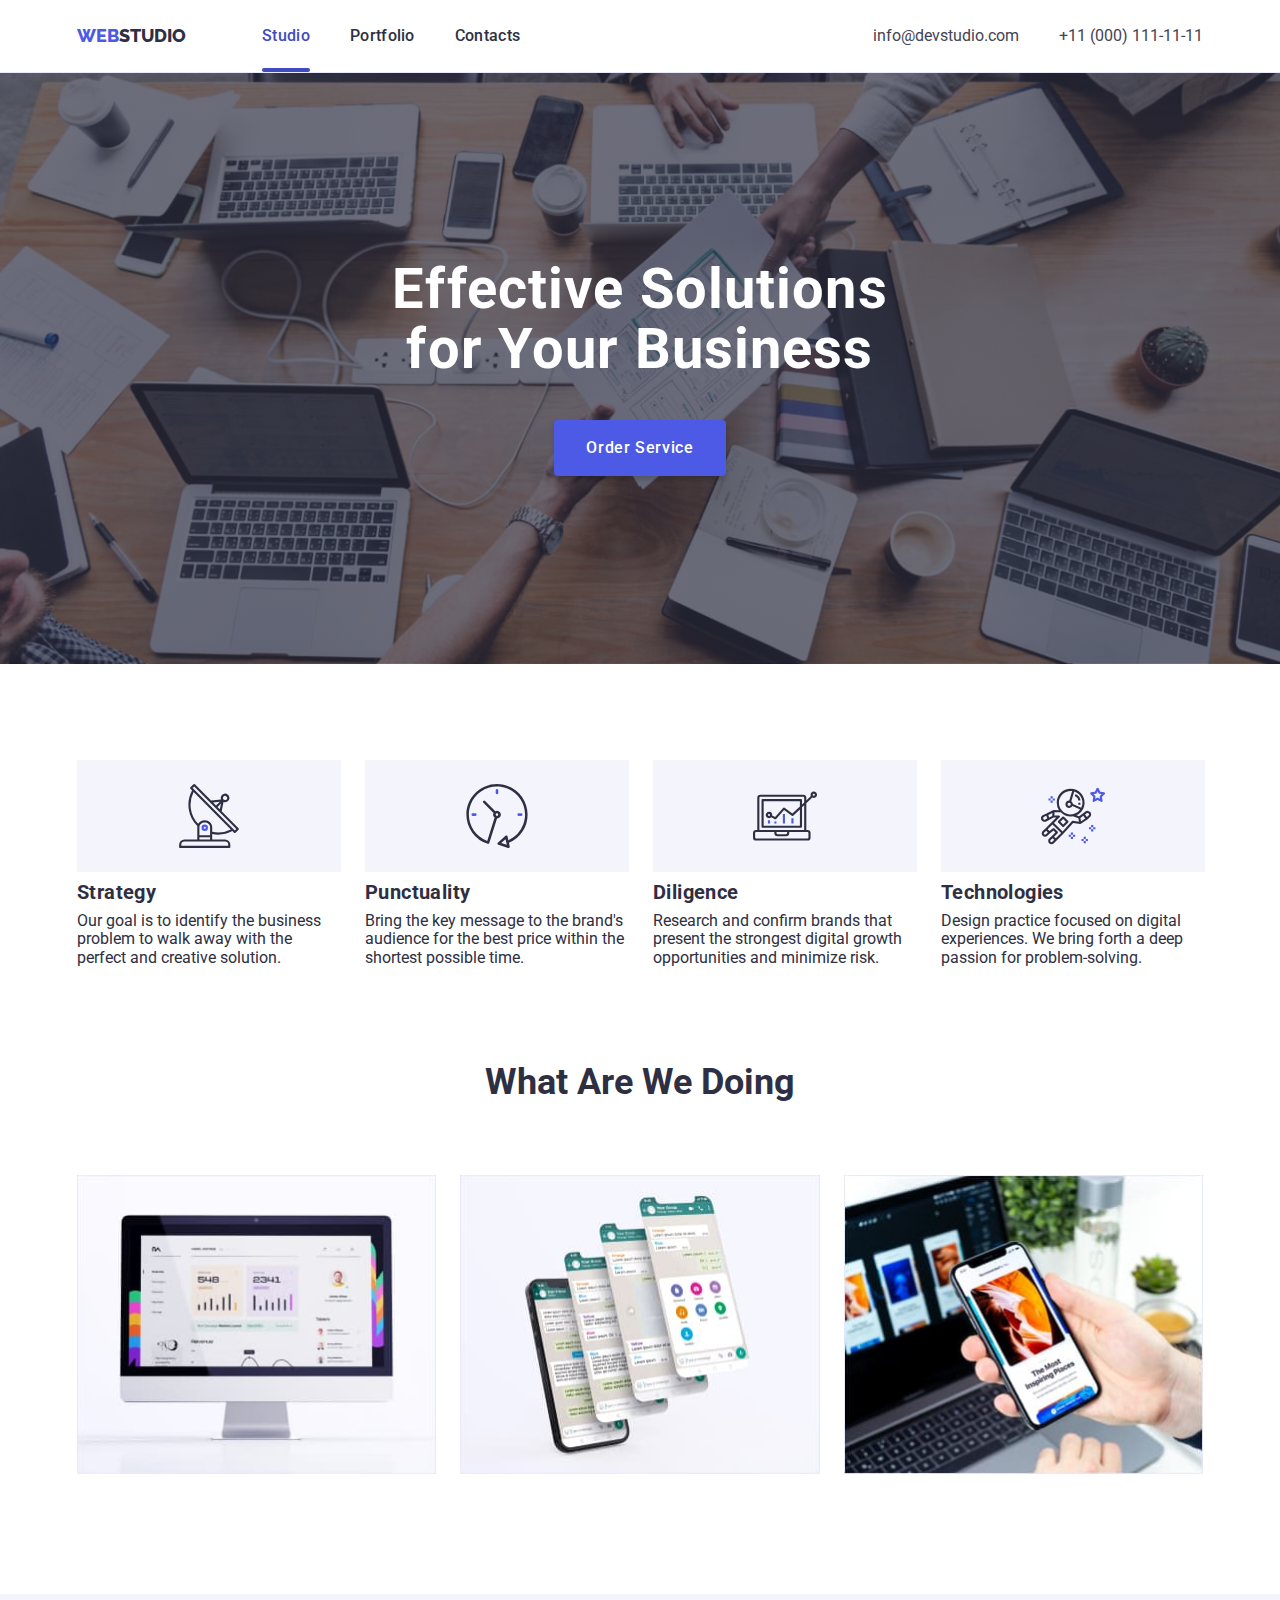
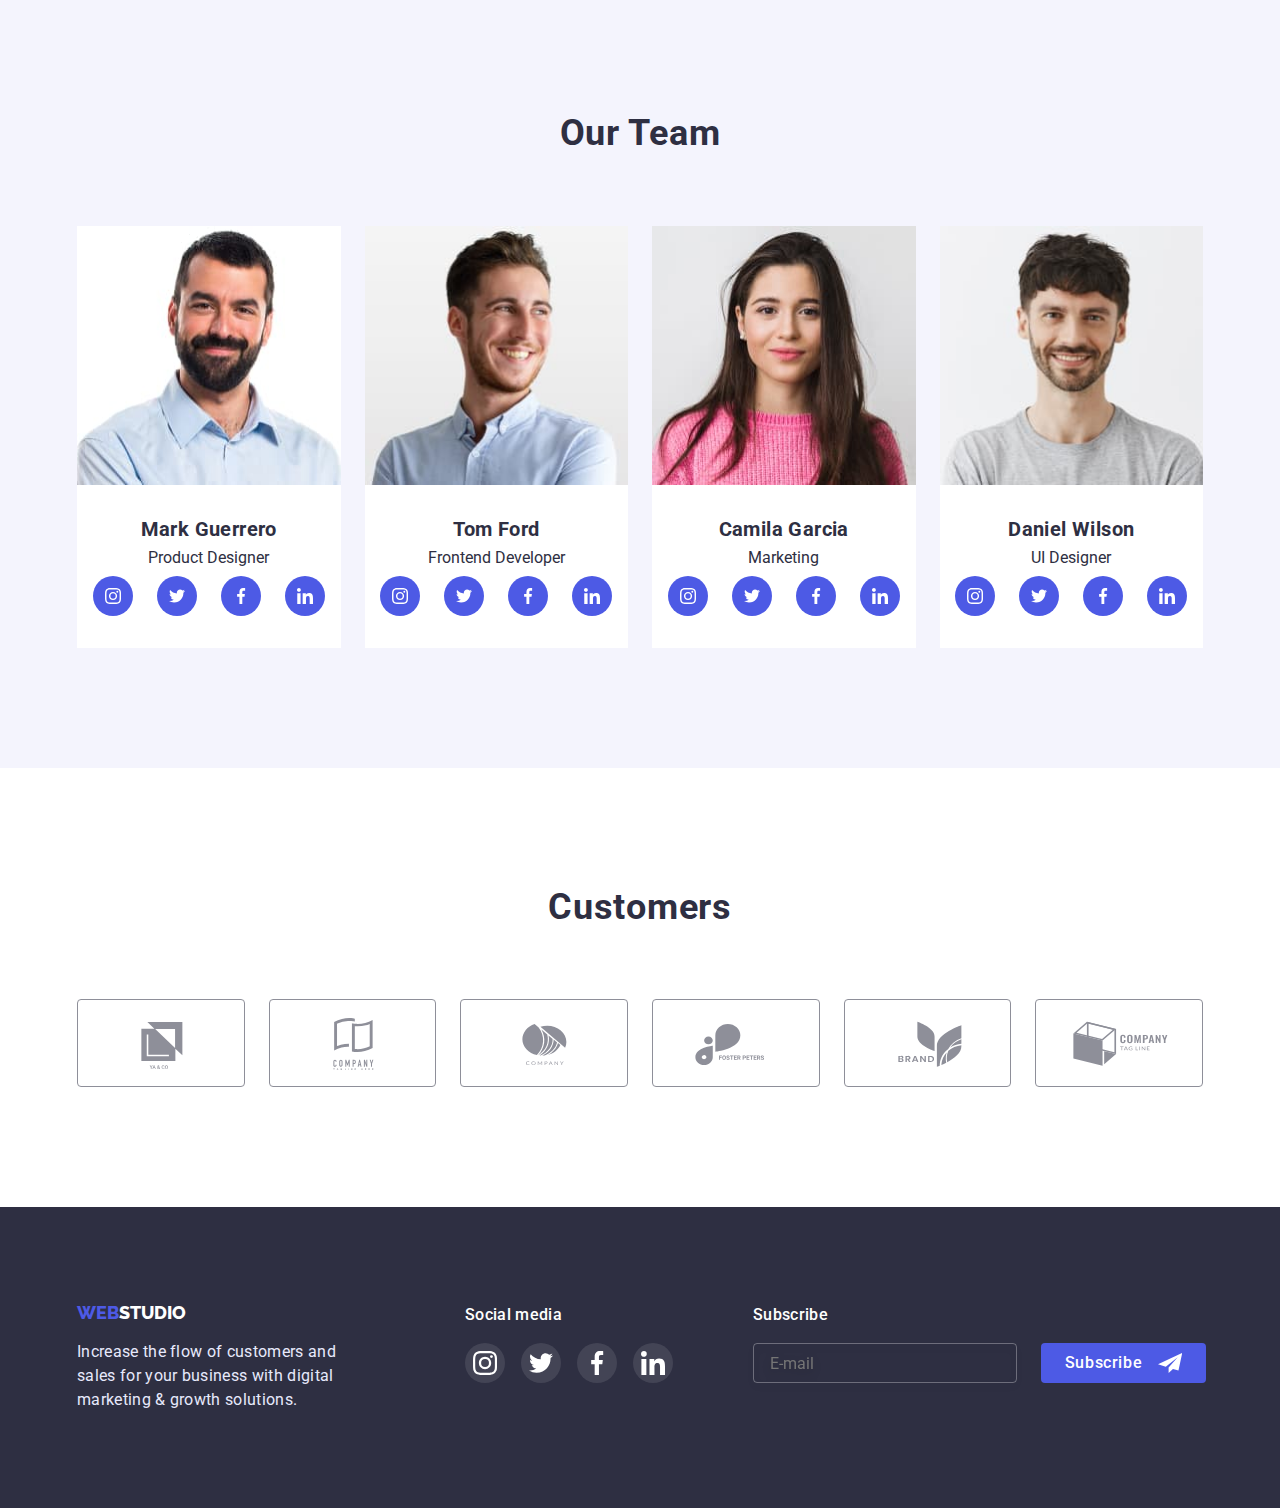
<file: index.html>
<!DOCTYPE html>
<html lang="en">
  <head>
    <meta charset="UTF-8" />
    <meta http-equiv="X-UA-Compatible" content="IE=edge" />
    <meta name="viewport" content="width=device-width, initial-scale=1.0" />
    <title>Web Studio</title>
    <link
      rel="stylesheet"
      href="https://cdnjs.cloudflare.com/ajax/libs/modern-normalize/1.0.0/modern-normalize.min.css"
    />
    <link rel="preconnect" href="https://fonts.googleapis.com" />
    <link rel="preconnect" href="https://fonts.gstatic.com" crossorigin />
    <link
      href="https://fonts.googleapis.com/css2?family=Raleway:wght@700&family=Roboto:wght@400;500;700;900&display=swap"
      rel="stylesheet"
    />
    <link rel="stylesheet" href="./css/styles.css" />
  </head>
  <body>
    <!-- Шапка сайта -->

    <header class="page-header">
      <div class="container navigation-container">
        <a href="./index.html" class="logo logo-tablet"
          >Web<span class="studio">Studio</span></a
        >
        <nav class="navigation">
          <ul class="list navigation-list">
            <li class="navigation-element">
              <a href="./index.html" class="navigation-link current">Studio</a>
            </li>
            <li class="navigation-element">
              <a href="./portfolio.html" class="navigation-link">Portfolio</a>
            </li>
            <li class="navigation-element">
              <a href="" class="navigation-link">Contacts</a>
            </li>
          </ul>
        </nav>
        <button type="button" class="mobile-menu-open" data-menu-open>
          <svg class="mobile-menu-open-icon" width="32" height="22">
            <use href="./images/icons.svg#mobile-menu-open"></use>
          </svg>
        </button>
        <ul class="list auth-list">
          <li class="auth-element">
            <a href="mailto:info@devstudio.com" class="auth-link"
              >info@devstudio.com</a
            >
          </li>
          <li class="auth-element">
            <a href="tel:+110001111111" class="auth-link"
              >+11 (000) 111-11-11</a
            >
          </li>
        </ul>
      </div>

      <!-- Mobile modal window -->

      <div class="mobile-menu" data-menu>
        <button class="mobile-modal-close-btn" data-menu-close>
          <svg class="mobile-modal-close-icon" width="8" height="8">
            <use href="./images/icons.svg#icon-vector"></use>
          </svg>
        </button>
        <ul class="mobile-list-nav">
          <li>
            <a class="mobile-nav-link" href="">Studio</a>
          </li>
          <li>
            <a class="mobile-nav-link" href="">Portfolio</a>
          </li>
          <li>
            <a class="active mobile-nav-link" href="">Contacts</a>
          </li>
        </ul>

        <div class="contacts-and-media">
          <ul class="mobile-auth-list">
            <li class="mobile-auth-list-element">
              <a href="tel:+110001111111" class="active mobile-auth-link"
                >+11 (000) 111-11-11</a
              >
            </li>
            <li class="mobile-auth-list-element">
              <a href="mailto:info@devstudio.com" class="email-auth-link"
                >info@devstudio.com</a
              >
            </li>
          </ul>
          <ul class="mobile-soc-media-list">
            <li class="mobile-soc-media-item">
              <a class="mobile-soc-media-link" href="#">
                <svg class="mobile-soc-media-icon" width="24" height="24">
                  <use
                    href="./images/icons.svg#icon-instagram"
                    width="24"
                    height="24"
                  ></use>
                </svg>
              </a>
            </li>
            <li class="mobile-soc-media-item">
              <a class="mobile-soc-media-link" href="#">
                <svg class="mobile-soc-media-icon" width="24" height="24">
                  <use href="./images/icons.svg#icon-twitter"></use>
                </svg>
              </a>
            </li>
            <li class="mobile-soc-media-item">
              <a class="mobile-soc-media-link" href="#">
                <svg class="mobile-soc-media-icon" width="24" height="24">
                  <use href="./images/icons.svg#icon-facebook"></use>
                </svg>
              </a>
            </li>
            <li class="mobile-soc-media-item">
              <a class="mobile-soc-media-link" href="#">
                <svg class="mobile-soc-media-icon" width="24" height="24">
                  <use href="./images/icons.svg#icon-linkedin"></use>
                </svg>
              </a>
            </li>
          </ul>
        </div>
      </div>
    </header>
    <main>
      <section class="hero">
        <div class="container">
          <h1 class="hero-title">Effective Solutions for Your Business</h1>
          <button type="button" class="hero-button" data-modal-open>
            Order Service
          </button>
        </div>
      </section>
      <section class="features">
        <div class="container">
          <h2 class="visually-hidden">Advertising</h2>
          <ul class="feature-list">
            <li class="feature-item">
              <div class="icon-cont">
                <svg class="icon" width="64" height="64">
                  <use href="./images/icons.svg#icon-antenna"></use>
                </svg>
              </div>
              <h3 class="feature-title">Strategy</h3>
              <p class="feature-text">
                Our goal is to identify the business problem to walk away with
                the perfect and creative solution.
              </p>
            </li>

            <li class="feature-item">
              <div class="icon-cont">
                <svg class="icon" width="64" height="64">
                  <use href="./images/icons.svg#icon-clock"></use>
                </svg>
              </div>
              <h3 class="feature-title">Punctuality</h3>
              <p class="feature-text">
                Bring the key message to the brand's audience for the best price
                within the shortest possible time.
              </p>
            </li>
            <li class="feature-item">
              <div class="icon-cont">
                <svg class="icon" width="64" height="64">
                  <use href="./images/icons.svg#icon-diagram"></use>
                </svg>
              </div>
              <h3 class="feature-title">Diligence</h3>
              <p class="feature-text">
                Research and confirm brands that present the strongest digital
                growth opportunities and minimize risk.
              </p>
            </li>
            <li class="feature-item technologies">
              <div class="icon-cont">
                <svg class="icon" width="64" height="64">
                  <use href="./images/icons.svg#icon-astronaut"></use>
                </svg>
              </div>
              <h3 class="feature-title">Technologies</h3>
              <p class="feature-text">
                Design practice focused on digital experiences. We bring forth a
                deep passion for problem-solving.
              </p>
            </li>
          </ul>
        </div>
      </section>
      <section class="activities">
        <div class="container">
          <h2 class="activities-title">What Are We Doing</h2>
          <ul class="activities-list">
            <li class="activities-img">
              <img
                class="img"
                src="./images/monitor.jpg"
                alt="monitor"
                width="360"
                height="300"
              />
            </li>
            <li class="activities-img">
              <img
                class="img"
                src="./images/screens.jpg"
                alt="multiple screens"
                width="360"
                height="300"
              />
            </li>
            <li class="activities-img">
              <img
                class="img"
                src="./images/laptop-phone.jpg"
                alt="laptop and smartphone"
                width="360"
                height="300"
              />
            </li>
          </ul>
        </div>
      </section>
      <section class="team">
        <h2 class="team-title">Our Team</h2>
        <div class="container">
          <ul class="team-list">
            <li class="team-member">
              <img
                srcset="./images/mark.jpg 1x, ./images/mark@2x.jpg 2x"
                src="./images/mark.jpg"
                alt="Mark"
                width="264"
                height="260"
              />
              <div class="soc-media">
                <h3 class="team-member-name">Mark Guerrero</h3>
                <p class="team-member-position">Product Designer</p>
                <ul class="soc-media-list">
                  <li class="soc-media-item">
                    <a href="" class="soc-media-link">
                      <svg class="soc-media-icon" width="16" height="16">
                        <use href="./images/icons.svg#icon-instagram"></use>
                      </svg>
                    </a>
                  </li>
                  <li class="soc-media-item">
                    <a href="" class="soc-media-link">
                      <svg class="soc-media-icon" width="16" height="16">
                        <use href="./images/icons.svg#icon-twitter"></use>
                      </svg>
                    </a>
                  </li>
                  <li class="soc-media-item">
                    <a href="" class="soc-media-link">
                      <svg class="soc-media-icon" width="16" height="16">
                        <use href="./images/icons.svg#icon-facebook"></use>
                      </svg>
                    </a>
                  </li>
                  <li class="soc-media-item">
                    <a href="" class="soc-media-link">
                      <svg class="soc-media-icon" width="16" height="16">
                        <use href="./images/icons.svg#icon-linkedin"></use>
                      </svg>
                    </a>
                  </li>
                </ul>
              </div>
            </li>
            <li class="team-member">
              <img
                srcset="./images/tom.jpg 1x, ./images/tom@2x.jpg 2x"
                src="./images/tom.jpg"
                alt="Tom"
                width="264"
                height="260"
              />
              <div class="soc-media">
                <h3 class="team-member-name">Tom Ford</h3>
                <p class="team-member-position">Frontend Developer</p>
                <ul class="soc-media-list">
                  <li class="soc-media-item">
                    <a href="" class="soc-media-link">
                      <svg class="soc-media-icon" width="16" height="16">
                        <use href="./images/icons.svg#icon-instagram"></use>
                      </svg>
                    </a>
                  </li>
                  <li class="soc-media-item">
                    <a href="" class="soc-media-link">
                      <svg class="soc-media-icon" width="16" height="16">
                        <use href="./images/icons.svg#icon-twitter"></use>
                      </svg>
                    </a>
                  </li>
                  <li class="soc-media-item">
                    <a href="" class="soc-media-link">
                      <svg class="soc-media-icon" width="16" height="16">
                        <use href="./images/icons.svg#icon-facebook"></use>
                      </svg>
                    </a>
                  </li>
                  <li class="soc-media-item">
                    <a href="" class="soc-media-link">
                      <svg class="soc-media-icon" width="16" height="16">
                        <use href="./images/icons.svg#icon-linkedin"></use>
                      </svg>
                    </a>
                  </li>
                </ul>
              </div>
            </li>
            <li class="team-member">
              <img
                srcset="./images/camilla.jpg 1x, ./images/camilla@2x.jpg 2x"
                src="./images/camilla.jpg"
                alt="Camilla"
                width="264"
                height="260"
              />
              <div class="soc-media">
                <h3 class="team-member-name">Camila Garcia</h3>
                <p class="team-member-position">Marketing</p>
                <ul class="soc-media-list">
                  <li class="soc-media-item">
                    <a href="" class="soc-media-link">
                      <svg class="soc-media-icon" width="16" height="16">
                        <use href="./images/icons.svg#icon-instagram"></use>
                      </svg>
                    </a>
                  </li>
                  <li class="soc-media-item">
                    <a href="" class="soc-media-link">
                      <svg class="soc-media-icon" width="16" height="16">
                        <use href="./images/icons.svg#icon-twitter"></use>
                      </svg>
                    </a>
                  </li>
                  <li class="soc-media-item">
                    <a href="" class="soc-media-link">
                      <svg class="soc-media-icon" width="16" height="16">
                        <use href="./images/icons.svg#icon-facebook"></use>
                      </svg>
                    </a>
                  </li>
                  <li class="soc-media-item">
                    <a href="" class="soc-media-link">
                      <svg class="soc-media-icon" width="16" height="16">
                        <use href="./images/icons.svg#icon-linkedin"></use>
                      </svg>
                    </a>
                  </li>
                </ul>
              </div>
            </li>
            <li class="team-member">
              <img
                srcset="./images/daniel.jpg 1x, ./images/daniel@2x.jpg 2x"
                src="./images/daniel.jpg"
                alt="Daniel"
                width="264"
                height="260"
              />
              <div class="soc-media">
                <h3 class="team-member-name">Daniel Wilson</h3>
                <p class="team-member-position">UI Designer</p>
                <ul class="soc-media-list">
                  <li class="soc-media-item">
                    <a href="" class="soc-media-link">
                      <svg class="soc-media-icon" width="16" height="16">
                        <use href="./images/icons.svg#icon-instagram"></use>
                      </svg>
                    </a>
                  </li>
                  <li class="soc-media-item">
                    <a href="" class="soc-media-link">
                      <svg class="soc-media-icon" width="16" height="16">
                        <use href="./images/icons.svg#icon-twitter"></use>
                      </svg>
                    </a>
                  </li>
                  <li class="soc-media-item">
                    <a href="" class="soc-media-link">
                      <svg class="soc-media-icon" width="16" height="16">
                        <use href="./images/icons.svg#icon-facebook"></use>
                      </svg>
                    </a>
                  </li>
                  <li class="soc-media-item">
                    <a href="" class="soc-media-link">
                      <svg class="soc-media-icon" width="16" height="16">
                        <use href="./images/icons.svg#icon-linkedin"></use>
                      </svg>
                    </a>
                  </li>
                </ul>
              </div>
            </li>
          </ul>
        </div>
      </section>
      <section class="customers">
        <div class="container">
          <h2 class="customers-title">Customers</h2>
          <ul class="customers-list">
            <li class="customers-list-element">
              <a href="" class="customers-link">
                <svg class="customers-company" width="110" height="56">
                  <use href="./images/icons.svg#icon-ya-co"></use>
                </svg>
              </a>
            </li>
            <li class="customers-list-element">
              <a href="" class="customers-link">
                <svg class="customers-company" width="110" height="56">
                  <use href="./images/icons.svg#icon-tagline-here"></use>
                </svg>
              </a>
            </li>
            <li class="customers-list-element">
              <a href="" class="customers-link">
                <svg class="customers-company" width="110" height="56">
                  <use href="./images/icons.svg#icon-company"></use>
                </svg>
              </a>
            </li>
            <li class="customers-list-element">
              <a href="" class="customers-link">
                <svg class="customers-company" width="110" height="56">
                  <use href="./images/icons.svg#icon-foster-peters"></use>
                </svg>
              </a>
            </li>
            <li class="customers-list-element">
              <a href="" class="customers-link">
                <svg class="customers-company" width="110" height="56">
                  <use href="./images/icons.svg#icon-brand"></use>
                </svg>
              </a>
            </li>
            <li class="customers-list-element">
              <a href="" class="customers-link">
                <svg class="customers-company" width="110" height="56">
                  <use href="./images/icons.svg#icon-tag-line"></use>
                </svg>
              </a>
            </li>
          </ul>
        </div>
      </section>
    </main>
    <footer class="footer">
      <div class="container footer-container">
        <div class="footer-logo">
          <a href="./index.html" class="logo-footer"
            >Web<span class="studio-footer">Studio</span></a
          >
          <p class="footer-text">
            Increase the flow of customers and sales for your business with
            digital marketing & growth solutions.
          </p>
        </div>
        <div class="soc-footer">
          <p class="footer-title">Social media</p>
          <ul class="soc-footer-list">
            <li class="soc-footer-item">
              <a href="" class="soc-footer-link">
                <svg class="soc-footer-icon" width="24" height="24">
                  <use href="./images/icons.svg#icon-instagram"></use>
                </svg>
              </a>
            </li>
            <li class="soc-footer-item">
              <a href="" class="soc-footer-link">
                <svg class="soc-footer-icon" width="24" height="24">
                  <use href="./images/icons.svg#icon-twitter"></use>
                </svg>
              </a>
            </li>
            <li class="soc-footer-item">
              <a href="" class="soc-footer-link">
                <svg class="soc-footer-icon" width="24" height="24">
                  <use href="./images/icons.svg#icon-facebook"></use>
                </svg>
              </a>
            </li>
            <li class="soc-footer-item">
              <a href="" class="soc-footer-link">
                <svg class="soc-footer-icon" width="24" height="24">
                  <use href="./images/icons.svg#icon-linkedin"></use>
                </svg>
              </a>
            </li>
          </ul>
        </div>
        <div class="subscribe-field">
          <p class="subscribe-header">Subscribe</p>
          <form class="subscribe-items-form">
            <input
              aria-label="Email"
              class="email-input"
              type="email"
              placeholder="E-mail"
            />

            <button type="submit" class="footer-submit-button">
              Subscribe
              <svg class="footer-submit-button-svg" width="24" height="24">
                <use href="./images/icons.svg#icon-send"></use>
              </svg>
            </button>
          </form>
        </div>
      </div>
    </footer>

    <div class="backdrop is-hidden" data-modal>
      <div class="modal">
        <form class="modal-form">
          <p class="modal-text">
            Leave your contacts and we will call you back
          </p>
          <label class="modal-form-label">
            <span class="modal-form-text">Name</span>
            <span class="modal-form-input-wrapper">
              <input
                class="form-input"
                type="text"
                id="user_name"
                name="user_name"
                required
                minlength="2"
                pattern="^[a-zA-Zа-яА-ЯіІїЇ]+$"
              />
              <svg class="form-input-svg">
                <use href="./images/icons.svg#icon-man"></use>
              </svg>
            </span>
          </label>

          <label class="modal-form-label">
            <span class="modal-form-text">Phone</span>
            <span class="modal-form-input-wrapper">
              <input
                class="form-input"
                type="tel"
                id="user_tel"
                name="user_tel"
                required
                pattern="[0-9]{3}-[0-9]{3}-[0-9]{2}-[0-9]{2}"
                title="xxx-xxx-xx-xx"
              />
              <svg class="form-input-svg">
                <use href="./images/icons.svg#icon-phone"></use>
              </svg>
            </span>
          </label>

          <label class="modal-form-label">
            <span class="modal-form-text">Email</span>
            <span class="modal-form-input-wrapper">
              <input
                class="form-input"
                type="email"
                id="user_email"
                name="user_email"
                required
              />
              <svg class="form-input-svg">
                <use href="./images/icons.svg#envelope"></use>
              </svg>
            </span>
          </label>

          <label class="modal-form-label">
            <span class="modal-form-text">Comment</span>
            <textarea
              name="user_comment"
              class="modal-form-textarea"
              placeholder="Text input"
            ></textarea>
          </label>

          <label class="label-checkbox">
            <input
              type="checkbox"
              class="checkbox-terms visually-hidden"
              name="user_policy"
            />

            <span class="checkbox-text"
              >I accept the terms and conditions of the&nbsp;
              <a href="#" class="checkbox-link">Privacy Policy</a></span
            >
          </label>
          <label class="">
            <button class="input-form-btn" type="submit">Send</button>
          </label>
        </form>

        <button type="button" class="modal-close-btn" data-modal-close>
          <svg class="modal-close-btn-icon">
            <use href="./images/icons.svg#icon-vector"></use>
          </svg>
        </button>
      </div>
    </div>

    <script src="./js/mobile-menu.js"></script>
    <script src="./js/modal.js"></script>
  </body>
</html>
</file>
<file: css/styles.css>
/* General styles */
/* ___________________________________ */
:root {
  --main-text-color: #2e2f42;
  --secondary-text-color: #434455;
  --main-bg-color: #fff;
  --selection-color: #4d5ae5;
  --secondary-bg-color: #f4f4fd;
}

body {
  color: var(--main-text-color);
  background-color: var(--main-bg-color);
  font-size: 16px;
  font-family: "Roboto", sans-serif;
  font-weight: 400;
}

img {
  display: block;
  width: 100%;
  height: auto;
}

ul,
ol {
  list-style: none;
  margin: 0;
  padding: 0;
}

a {
  text-decoration: none;
  color: inherit;
  display: block;
}

button {
  cursor: pointer;
}

h1,
h2,
h3,
p {
  margin: 0;
}

.visually-hidden {
  position: absolute;
  white-space: nowrap;
  width: 1px;
  height: 1px;
  overflow: hidden;
  border: 0;
  padding: 0;
  clip: rect(0 0 0 0);
  clip-path: inset(50%);
  margin: -1px;
}

.backdrop {
  position: fixed;
  top: 0;
  left: 0;
  z-index: 100;
  width: 100%;
  height: 100%;
  background-color: rgba(46, 47, 66, 0.4);
  transition-property: transform opacity;
  transition-duration: 250ms;
  transition-timing-function: linear;
  transform: scale(1);
}

.backdrop.is-hidden {
  opacity: 0;
  visibility: hidden;
  pointer-events: none;
  scale: 0;
}

.modal {
  position: absolute;
  top: 50%;
  left: 50%;
  transform: translate(-50%, -50%);
  width: 392px;
  height: 586px;
  background-color: #fcfcfc;

  padding: 72px 24px 24px;
}

.modal-form {
  display: flex;
  flex-direction: column;
  width: 100%;
  height: 584px;
}

.modal-form-text {
  display: block;
  color: #8e8f99;
  margin-top: 8px;
  margin-bottom: 4px;
  font-size: 12px;
  line-height: 1.33;
}

.modal-text {
  margin: 0;
  font-size: 16px;
  line-height: 1.5;
  font-weight: 500;
  text-align: center;
}

.modal-form-label {
  margin: 0;
}

.modal-form-input-wrapper {
  display: block;
  position: relative;
}

.form-input-svg {
  width: 18px;
  height: 18px;

  position: absolute;
  top: 50%;
  transform: translateY(-50%);
  left: 16px;
  transition-property: fill;
  transition-duration: 250ms;
  transition-timing-function: cubic-bezier(0.4, 0, 0.2, 1);
}

.form-input {
  width: 100%;
  height: 40px;
  padding-left: 38px;

  position: relative;
  border: 1px solid rgba(33, 33, 33, 0.2);
  border-radius: 4px;

  color: #000000;
  transition-property: border-color;
  transition-duration: 250ms;
  transition-timing-function: cubic-bezier(0.4, 0, 0.2, 1);
}

.form-input:focus {
  outline: none;
  border-color: var(--selection-color);
}

.form-input:focus + .form-input-svg {
  fill: var(--selection-color);
}

.input-form-btn {
  display: block;
  margin: 0 auto;
  margin-top: 24px;
  margin-bottom: 24px;
  padding: 16px 32px;
  border: 1px solid transparent;
  border-radius: 4px;
  box-shadow: 0px 4px 4px rgba(0, 0, 0, 0.15);

  font-size: 16px;
  color: var(--main-bg-color);
  background-color: var(--selection-color);

  width: 159px;
  height: 56px;
}

.modal-form-textarea {
  width: 100%;
  height: 120px;
  padding: 8px 16px;
  line-height: 1.33;

  resize: none;

  border: 1px solid rgba(33, 33, 33, 0.2);
  border-radius: 4px;
  color: #000000;

  transition-property: border-color;
  transition-duration: 250ms;
  transition-timing-function: cubic-bezier(0.4, 0, 0.2, 1);
}

.modal-form-textarea::placeholder {
  color: rgba(117, 117, 117, 0.5);
}

.modal-form-textarea:focus {
  outline: none;
  border-color: var(--selection-color);
}

.label-checkbox {
  margin-top: 16px;
}

.checkbox-text {
  display: flex;
  align-items: center;
  font-size: 12px;
  line-height: 1.33;
  color: #757575;
}

.checkbox-text::before {
  content: "";
  display: inline-block;
  width: 16px;
  height: 16px;
  border: 1.25px solid #404bbf;
  border-radius: 2px;
  cursor: pointer;
  margin-right: 8px;
}

.checkbox-terms:checked + .checkbox-text::before {
  background-color: #404bbf;
  background-image: url(../images/Icon-check.svg);
  background-size: 10px 8px;
  background-position: 50% 50%;
  background-repeat: no-repeat;
}

.checkbox-terms:focus + .checkbox-text::before {
  outline: 1px solid var(--selection-color);
}

.checkbox-link {
  display: inline-block;
  color: var(--selection-color);
  text-decoration: underline;
}

.modal-close-btn {
  display: flex;
  justify-content: center;
  align-items: center;
  position: absolute;
  top: 24px;
  right: 24px;
  width: 24px;
  height: 24px;
  padding: 0;
  background-color: #e7e9fc;
  border: 1px solid rgba(0, 0, 0, 0.1);
  border-radius: 50%;
  box-shadow: 0px 4px 4px rgba(0, 0, 0, 0.25);
}

.modal-close-btn:active {
  background-color: #404bbf;
}

.modal-close-btn:hover {
  background-color: #404bbf;
  fill: var(--main-bg-color);
}

.modal-close-btn-icon {
  width: 8px;
  height: 8px;
  color: #000000;
}

.modal-close-btn:active > .modal-close-btn-icon {
  fill: var(--main-bg-color);
}


/* ________________________ */

/* MOBILE STYLES */

.logo {
  color: var(--selection-color);
  text-transform: uppercase;
  font-size: 18px;
  font-family: "Raleway", sans-serif;
  font-weight: 800;
}
.studio {
  color: var(--main-text-color);
}

.logo-tablet {
  padding: 24px 0;
  margin: 0;
}

.container {
  margin-left: auto;
  margin-right: auto;
  padding-left: 16px;
  padding-right: 16px;
}

.mobile-menu {
  position: fixed;
  width: 100vw;
  height: 100vh;
  top: 0;
  left: 0;
  z-index: 1000;
  background-color: #fff;

  display: flex;
  flex-direction: column;

  padding-top: 80px;
  padding-left: 40px;
  padding-bottom: 40px;

  opacity: 0;
  visibility: hidden;
  pointer-events: none;

  transition: opacity;
  transition-duration: 250ms;
  transition-timing-function: cubic-bezier(0.4, 0, 0.2, 1);
}

.mobile-menu-open {
  margin-left: auto;
  background-color: transparent;
  border: none;
  padding: 0;
  line-height: 0;
}

.mobile-menu.is-open {
  opacity: 1;
  visibility: visible;
  pointer-events: auto;
}

.mobile-list-nav{
  display: flex;
  flex-direction: column;
  row-gap: 40px;
  margin-bottom: 50px;
}

.mobile-nav-link{
  font-weight: 700; 
  font-size: 36px;
  line-height: 1.11;
  letter-spacing: 0.02em;
}

.mobile-modal-close-btn {
  position: absolute;
  top: 40px;
  right: 40px;
  color: #000000;
  background-color: #E7E9FC;
  border: none;
  padding: 8px;
  line-height: 0;
  border-radius: 50%;
}

.mobile-modal-close-icon{
  fill: currentColor;
}

.contacts-and-media{
  margin-top: auto;
}

.mobile-auth-list{
  display: block;
  width: 337px;
  margin: 0;
  padding: 0;
  margin-bottom: 48px;
}

.mobile-auth-list-element{
  width: 339px;
}

.mobile-auth-link{
  font-weight: 600;
  font-size: 36px;
  line-height: 1.11;
  margin-bottom: 40px;
}

.email-auth-link{
  font-weight: 500;
  font-size: 20px;
  line-height: 1.2;
  letter-spacing: 0.02em;
}

.active{
  color: #404BBF;

}

.mobile-soc-media-list{
  display: flex;
  column-gap: 56px;

}

.mobile-soc-media-item{
display: flex;
justify-content: center;
align-items: center;
width: 40px;
height: 40px;
color: var(--secondary-bg-color);
background-color: var(--selection-color);
border: none;
border-radius: 50%;
}

.mobile-soc-media-icon{
  fill: currentColor;
}



.page-header{
  border-bottom: 1px solid #e7e9fc;
}

.navigation-container {
  display: flex;
  align-items: center;

}

.hero {
  max-width: 428px;
  margin-left: auto;
  margin-right: auto;
  display: block;
  text-align: center;
  padding-top: 112px;
  padding-bottom: 112px;
  color: #ffffff;
  background-image: linear-gradient(
      rgba(46, 47, 66, 0.7),
      rgba(46, 47, 66, 0.7)
    ),
    url(../images/hero-section-bg.jpg);
  background-size: cover;
  background-repeat: no-repeat;
  background-position: center;
}

@media (min-device-pixel-ratio: 2),
  (min-resolution: 192dpi),
  (min-resolution: 2dppx) {
  .hero {
    background-image: linear-gradient(
        rgba(46, 47, 66, 0.7),
        rgba(46, 47, 66, 0.7)
      ),
      url(../images/hero-section-bg@2x.jpg);
  }
}

.hero-title {
  max-width: 318px;
  width: 100%;
  margin: 0;
  margin-left: auto;
  margin-right: auto;
  margin-bottom: 72px;
  font-size: 36px;
  line-height: 1.1;
}

.hero-button {
  border: none;
  color: #ffffff;
  box-shadow: 0px 4px 4px rgba(0, 0, 0, 0.15);
  background-color: var(--selection-color);
  letter-spacing: 0.04em;
  font-weight: 500;
  line-height: 1.5;
  border-radius: 4px;
  padding: 16px 32px;
  transition-property: background-color;
  transition-duration: 250ms;
  transition-timing-function: cubic-bezier(0.4, 0, 0.2, 1);
}

.hero-button:hover,
.hero-button:focus {
  background-color: #404bbf;
}

.hero-button:active {
  background-color: #404bbf;
}

.features {
  padding: 96px 0;
}

.feature-title {
  font-size: 36px;
  line-height: 1.1;
  letter-spacing: 0.02em;
  color: var(--main-text-color);

  margin-bottom: 8px;
  text-align: center;
}

.feature-item:not(:last-child) {
  margin-bottom: 72px;
}

.icon-cont {
  display: none;
}

.activities {
  display: none;
}

.team {
  padding-top: 96px;
  padding-bottom: 128px;

  background-color: var(--secondary-bg-color);

  text-align: center;
}

.team-title {
  font-size: 36px;
  line-height: 1.1;
  letter-spacing: 0.02em;

  margin-bottom: 72px;
}

.team-member {
  background-color: #fff;
  max-width: 264px;
  margin: 0 auto;
}

.team-member:not(:last-child) {
  margin-bottom: 72px;
}

.soc-media {
  padding: 32px 0;
}

.team-member-name {
  font-size: 20px;
  line-height: 1.2;
  letter-spacing: 0.02em;

  margin-bottom: 8px;
}

.soc-media-list {
  display: flex;
  justify-content: center;
  column-gap: 24px;
  margin-top: 8px;
}

.soc-media-item {
  width: 40px;
  height: 40px;
}

.soc-media-link {
  width: 100%;
  height: 100%;
  color: #fff;
  background-color: var(--selection-color);

  border-radius: 50%;

  display: flex;
  justify-content: center;
  align-items: center;
}

.soc-media-icon {
  fill: currentColor;
}

.customers {
  padding: 96px 0;
  text-align: center;
}

.customers-title {
  font-size: 36px;
  line-height: 1.1;
  letter-spacing: 0.02em;

  margin-bottom: 72px;
}

.customers-list {
  display: flex;
  flex-wrap: wrap;
  column-gap: 16px;
  row-gap: 72px;
  justify-content: center;
}

.customers-list-element {
  width: 100%;
  max-width: 190px;
  flex-basis: calc((100% - 16px) / 2);
  height: 88px;
}

.customers-link {
  width: 100%;
  height: 100%;
  border: 1px solid #8e8f99;
  border-radius: 4px;

  display: flex;
  justify-content: center;
  align-items: center;

  color: #8e8f99;
}

.customers-company {
  fill: currentColor;
}

.footer {
  background-color: var(--main-text-color);
  padding: 96px 0;

  text-align: center;
}

.studio-footer {
  color: #fff;
}

.logo-footer {
  color: var(--selection-color);
  text-transform: uppercase;
  font-size: 18px;
  font-family: "Raleway", sans-serif;
  font-weight: 800;

  margin-bottom: 16px;
}

.footer-text {
  width: 268px;
  margin: 0 auto;
  color: #e7e9fc;
  line-height: 1.5;
  letter-spacing: 0.02em;
  text-align: left;
}

.footer-logo {
  margin-bottom: 72px;
}

.soc-footer {
  margin-bottom: 72px;
}

.footer-title {
  font-weight: 500;
  font-size: 16px;
  line-height: 1.5;
  letter-spacing: 0.02em;

  color: #ffffff;

  margin-bottom: 16px;
}

.soc-footer-list {
  display: flex;
  column-gap: 16px;
  justify-content: center;
}

.soc-footer-item {
  width: 40px;
  height: 40px;
}

.soc-footer-link {
  width: 100%;
  height: 100%;
  background-color: rgba(255, 255, 255, 0.1);
  border-radius: 50%;
  color: #fff;

  display: flex;
  justify-content: center;
  align-items: center;
}

.soc-footer-icon {
  fill: currentColor;
}

.subscribe-header {
  font-weight: 500;
  font-size: 16px;
  line-height: 1.5;
  letter-spacing: 0.02em;

  color: #ffffff;

  margin-bottom: 16px;
}

.email-input {
  width: 100%;
  height: 40px;
  color: #fff;
  background-color: transparent;

  border: 1px solid rgba(255, 255, 255, 0.3);
  filter: drop-shadow(0px 4px 4px rgba(0, 0, 0, 0.15));
  border-radius: 4px;

  margin-bottom: 16px;
  padding-left: 16px;
}

.footer-submit-button {
  width: 165px;
  height: 40px;

  font-weight: 500;
  font-size: 16px;
  line-height: 1.5;
  letter-spacing: 0.04em;
  color: #ffffff;
  background-color: var(--selection-color);

  border: none;
  border-radius: 4px;

  display: flex;
  justify-content: center;
  align-items: center;
  column-gap: 16px;
  margin: 0 auto;
}



@media screen and (max-width: 767px) {
  .navigation {
    display: none;
  }

  .auth-list {
    display: none;
  }




}

/* __________________________ */

@media screen and (max-width: 427px) {
  .container {
    width: 100vw;
  }
  .modal{
    width: calc(100% - 2 * 15px);
  }
}

@media screen and (min-width: 428px) {
  .container {
    width: 428px;
  }
}

/* TABLET STYLES */

@media screen and (min-width: 768px) {
  .container {
    width: 768px;
  }
}

@media screen and (min-width: 768px) {
  .mobile-menu-open {
    display: none;
  }

  .page-header{
    max-width: 768px;
  }

  .navigation-container {
    justify-content: space-between;
  }

  .navigation-list {
    display: flex;
    align-items: center;
    column-gap: 40px;
    margin-left: 0;
  }

  .navigation-link {
    font-weight: 500;
    line-height: 1.5;
    letter-spacing: 0.02em;

    padding: 24px 0;

    position: relative;
  }

  .current {
    color: #404bbf;
  }

  .current::after {
    content: "";
    display: block;
    width: 100%;
    height: 4px;

    background-color: #404bbf;

    border-radius: 2px;

    position: absolute;
    left: 0;
    bottom: 0;
  }

  .auth-list {
    display: flex;
    flex-direction: column;
    justify-content: center;
    align-items: flex-end;
  }

  .hero {
    display: block;
    text-align: center;

    max-width: 768px;
    margin-left: auto;
    margin-right: auto;
    padding-top: 111px;
    padding-bottom: 108px;

    color: #ffffff;
    background-image: linear-gradient(
        rgba(46, 47, 66, 0.7),
        rgba(46, 47, 66, 0.7)
      ),
      url(../images/bg-tablet.jpg);
    background-size: cover;
    background-repeat: no-repeat;
    background-position: center;
  }

  @media (min-device-pixel-ratio: 2),
    (min-resolution: 192dpi),
    (min-resolution: 2dppx) {
    .hero {
      background-image: linear-gradient(
          rgba(46, 47, 66, 0.7),
          rgba(46, 47, 66, 0.7)
        ),
        url(../images/bg-tablet@2x.jpg);
    }
  }

  .hero-title {
    max-width: 494px;
    width: 100%;
    margin: 0;
    margin-left: auto;
    margin-right: auto;
    margin-bottom: 40px;
    font-size: 56px;
    line-height: 1.07;
  }

  .feature-list {
    display: flex;
    flex-wrap: wrap;
    column-gap: 24px;
    row-gap: 72px;
  }

  .feature-item {
    max-width: 356px;
    flex-basis: calc((100% - 16px) / 2);
  }

  .feature-item:not(:last-child) {
    margin-bottom: 0;
  }

  .feature-title {
    text-align: left;
  }

  .team {
    padding-bottom: 104px;
  }

  .team-list {
    display: flex;
    flex-wrap: wrap;
    justify-content: center;
    column-gap: 24px;
    row-gap: 64px;
    margin-bottom: 0;
  }

  .team-member {
    width: 100%;
    max-width: 264px;
    margin: 0;
    flex-basis: calc((100% - 24px) / 2);
  }

  .team-member:not(:last-child) {
    margin-bottom: 0;
  }

  .customers-list {
    column-gap: 24px;
  }

  .customers-list-element{
    max-width: 168px;
  }

  .footer-container {
    width: 565px;
    display: flex;
    flex-wrap: wrap;
    column-gap: 24px;
    text-align: left;
  }

  .subscribe-items-form{
    display: flex;
    column-gap: 24px;
  }

  .email-input{
    width: 264px;
    margin-bottom: 0;
  }

.modal {
  width: 408px;
  height: 586px;
}


}

/* ________________________ */

/* DESKTOP STYLES */

@media screen and (min-width: 1200px) {
  .container {
    width: 1158px;
  }

  .page-header{
    max-width: 1440px;
  }

  .navigation-list{
    margin-left: 76px;
  }

  .navigation-link {
  transition-property: color;
  transition-duration: 250ms;
  transition-timing-function: cubic-bezier(0.4, 0, 0.2, 1);
  }

  .navigation-link:hover,
  .navigation-link:focus {
  color: var(--secondary-text-color);
  }

.navigation-link:active {
  color: var(--selection-color);
  } 

  .auth-list {
  flex-direction: row;
  column-gap: 40px;
  margin-left: auto;
}

.auth-link {
  
  color: var(--secondary-text-color);
  transition-property: color;
  transition-duration: 250ms;
  transition-timing-function: cubic-bezier(0.4, 0, 0.2, 1);
}


.auth-link:hover,
.auth-link:focus {
  color: var(--selection-color);
}


.hero {
  max-width: 1440px;
  padding-top: 187px;
  padding-bottom: 188px;
  background-image: linear-gradient(
      rgba(46, 47, 66, 0.7),
      rgba(46, 47, 66, 0.7)
    ),
    url(../images/bg-desktop.jpg);
  background-size: cover;
  background-repeat: no-repeat;
  background-position: center;
}

@media (min-device-pixel-ratio: 2),
  (min-resolution: 192dpi),
  (min-resolution: 2dppx) {
  .hero {
    background-image: linear-gradient(
        rgba(46, 47, 66, 0.7),
        rgba(46, 47, 66, 0.7)
      ),
      url(../images/bg-desktop@2x.jpg);
  }
}

.hero-title {
  max-width: 496px;
  width: 100%;
  font-size: 56px;
  line-height: 1.07;
  letter-spacing: 0.02em;
}

.icon-cont {
  display: flex;
  align-items: center;
  justify-content: center;
  background-color: var(--secondary-bg-color);
  width: 264px;
  margin-bottom: 8px;
  padding: 24px 100px;
}

.feature-title {
    font-size: 20px;
    line-height: 1.2;
    letter-spacing: 0.02em;
  }
    
.feature-list {
    display: flex;
    flex-wrap: nowrap;
    column-gap: 24px;
  }

.feature-item {
  max-width: 264px;
  }


.activities{
  display: block;
  padding-bottom: 120px;
  }


.activities-title {
  font-size: 36px;
  line-height: 1.1;
  margin-bottom: 72px;
  text-align: center;
}

.activities-list {
  display: flex;
  column-gap: 24px;
}

.team {
  padding-top: 120px;
  padding-bottom: 120px;
}


  .team-list {
    display: flex;
    flex-wrap: nowrap;
  }

.soc-media-link{
  transition-property: background-color;
  transition-duration: 250ms;
  transition-timing-function: cubic-bezier(0.4, 0, 0.2, 1);
}

.soc-media-link:hover,
.soc-media-link:focus {
  background-color: #404bbf;
}

  .team-member:not(:last-child) {
    margin-bottom: 0;
  }

.customers {
  padding: 120px 0;
}


.customers-list {
  flex-wrap: nowrap;
}

.customers-list-element {
  max-width: 168px;
}

.customers-link{
  transition-property: color, border;
  transition-duration: 250ms;
  transition-timing-function: cubic-bezier(0.4, 0, 0.2, 1);
}

.customers-link:hover,
.customers-link:focus {
  color: #4d5ae5;
  border: 1px solid #404bbf;
}

.container.footer-container {
  
  flex-wrap: nowrap;
  column-gap: 0;
  }

  .footer-logo {
  margin-right: 120px;
  margin-bottom: 0;
}

.soc-footer {
  margin-right: 80px;
  margin-bottom: 0;
}

.soc-footer-link{
  transition-property: background-color;
  transition-duration: 250ms;
  transition-timing-function: cubic-bezier(0.4, 0, 0.2, 1);
}

.soc-footer-link:hover,
.soc-footer-link:focus {
  background-color: #31d0aa;
}





}




  
/* 







.auth-link {
  
  color: var(--secondary-text-color);
  transition-property: color;
  transition-duration: 250ms;
  transition-timing-function: cubic-bezier(0.4, 0, 0.2, 1);
}


.auth-link:hover,
.auth-link:focus {
  color: var(--selection-color);
} */ */
}

/* __________________________________________ */

/* HERO MOBILE */

/* @media screen and (min-width: 768px) and (max-width: 1199px) {
  .mobile-menu {
    display: none;
  }
  .container {
    width: 736px;
  }
}

@media screen and (min-width: 1200px) {
  .container {
    width: 1128px;
    padding: 0 156px;
  }
} */
</file>
